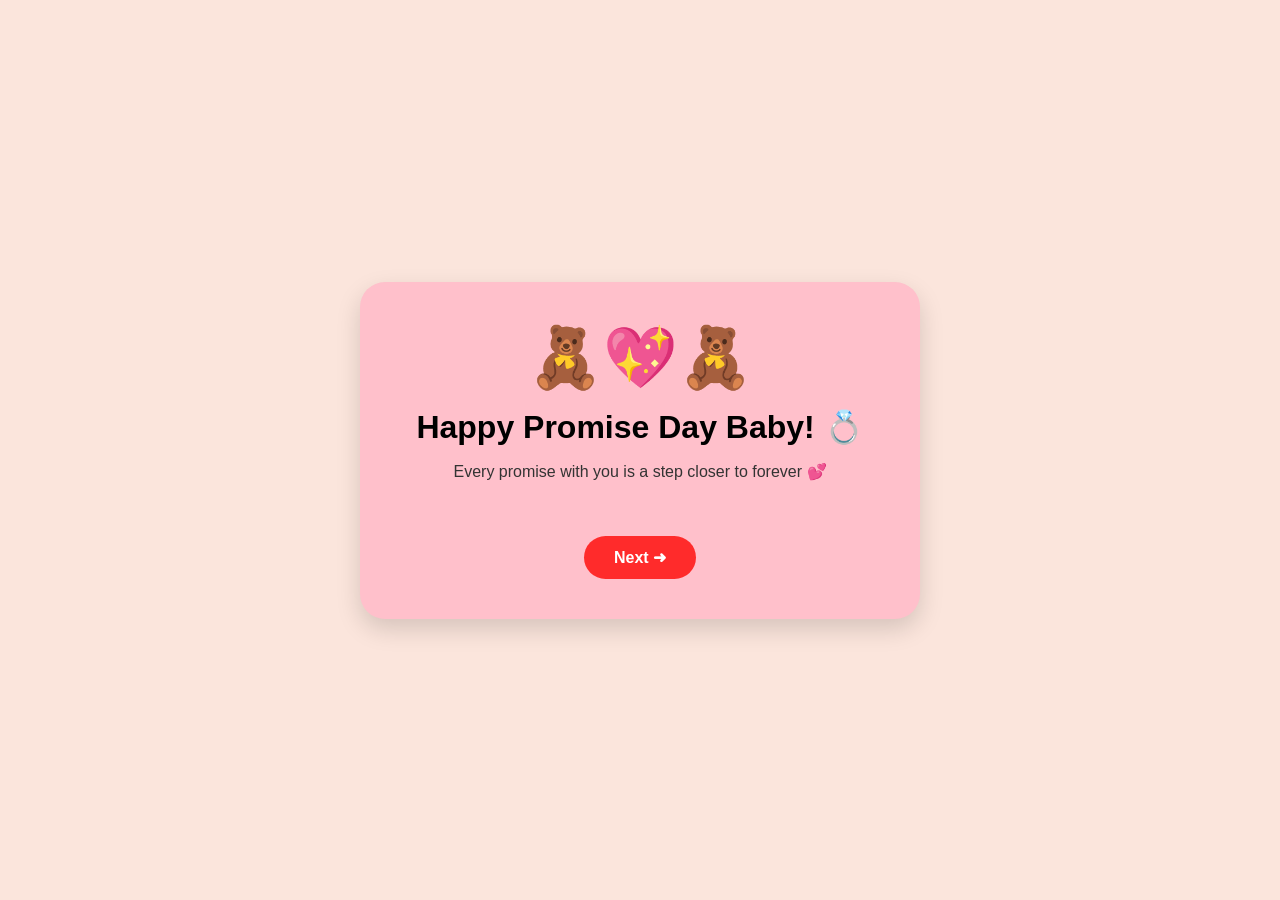
<file: index.html>
<!DOCTYPE html>
<html lang="en">
<head>
  <meta charset="UTF-8">
  <title>Happy Promise Day</title>
  <link rel="stylesheet" href="style.css">
</head>
<body>

  <div class="card">
    <div class="emoji">
      🧸💖🧸
    </div>

    <h1>Happy Promise Day Baby! 💍</h1>

    <p class="subtitle">
      Every promise with you is a step closer to forever 💕
    </p>

    <a href="message.html" class="btn">Next ➜</a>
  </div>

</body>
</html>
</file>
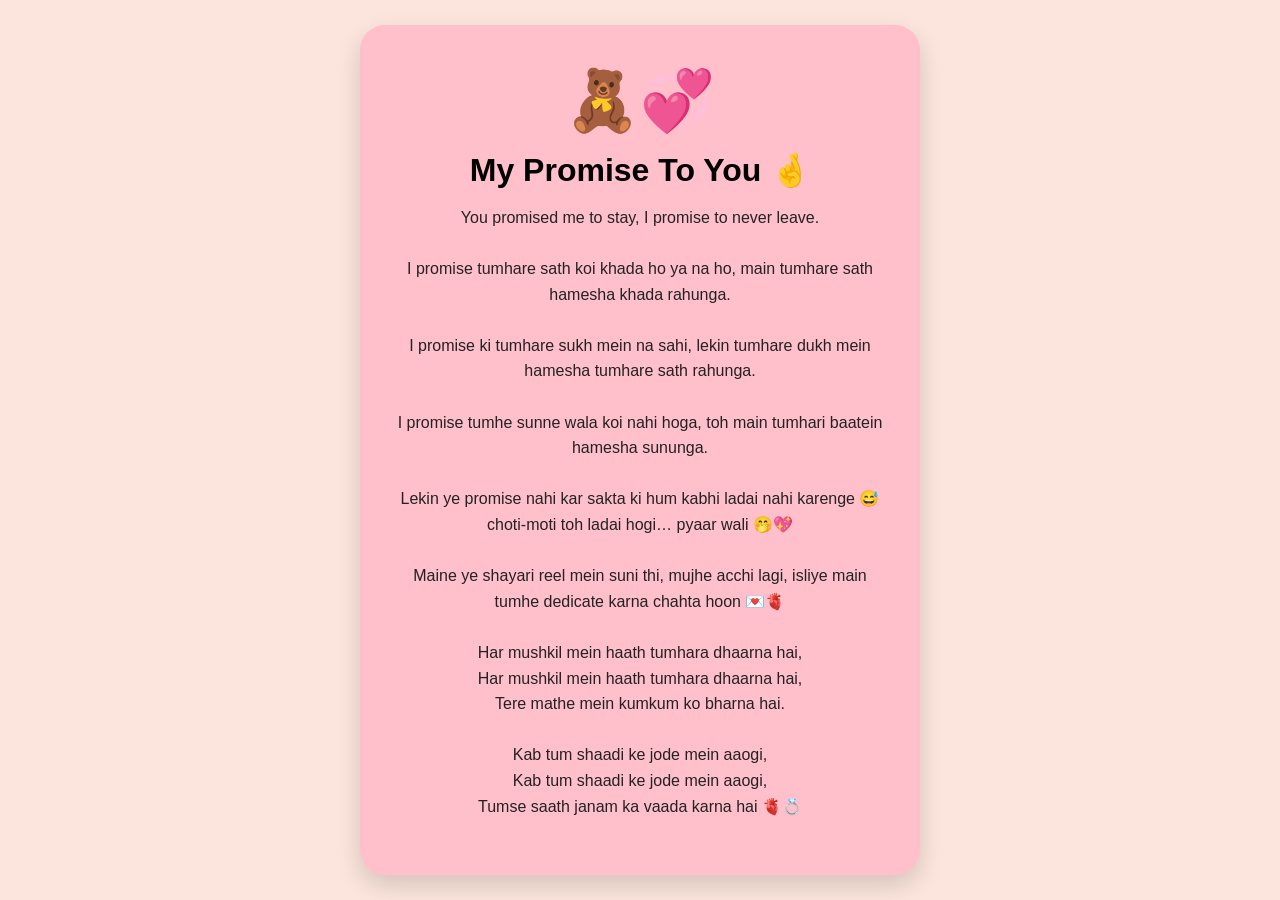
<file: message.html>
<!DOCTYPE html>
<html lang="en">
<head>
  <meta charset="UTF-8">
  <title>My Promise</title>
  <link rel="stylesheet" href="style.css">
</head>
<body>

  <div class="card">
    <div class="emoji">
      🧸💞
    </div>

    <h1>My Promise To You 🤞</h1>
<p class="message">
  You promised me to stay, I promise to never leave. <br><br>

  I promise tumhare sath koi khada ho ya na ho,  
  main tumhare sath hamesha khada rahunga. <br><br>

  I promise ki tumhare sukh mein na sahi,  
  lekin tumhare dukh mein hamesha tumhare sath rahunga. <br><br>

  I promise tumhe sunne wala koi nahi hoga,  
  toh main tumhari baatein hamesha sununga. <br><br>

  Lekin ye promise nahi kar sakta ki hum kabhi ladai nahi karenge 😅  
  choti-moti toh ladai hogi… pyaar wali 🤭💖 <br><br>

  Maine ye shayari reel mein suni thi, mujhe acchi lagi,  
  isliye main tumhe dedicate karna chahta hoon 💌🫀 <br><br>

  Har mushkil mein haath tumhara dhaarna hai, <br>
  Har mushkil mein haath tumhara dhaarna hai, <br>
  Tere mathe mein kumkum ko bharna hai. <br><br>

  Kab tum shaadi ke jode mein aaogi, <br>
  Kab tum shaadi ke jode mein aaogi, <br>
  Tumse saath janam ka vaada karna hai 🫀💍
</p>
    </p>
  </div>

</body>
</html>
</file>
<file: style.css>
body {
  margin: 0;
  padding: 0;
  height: 100vh;
  display: flex;
  justify-content: center;
  align-items: center;
  background: #fbe5dc;
  font-family: 'Segoe UI', sans-serif;
}

.card {
  background: #ffc0cb;
  width: 85%;
  max-width: 500px;
  padding: 40px 30px;
  text-align: center;
  border-radius: 25px;
  box-shadow: 0 10px 25px rgba(0,0,0,0.15);
}

.emoji {
  font-size: 60px;
  margin-bottom: 15px;
}

h1 {
  margin: 10px 0;
  font-size: 32px;
  color: #000;
}

.subtitle {
  font-size: 16px;
  color: #333;
  margin-bottom: 30px;
}

.message {
  font-size: 16px;
  color: #222;
  line-height: 1.6;
}

.btn {
  display: inline-block;
  margin-top: 25px;
  padding: 12px 30px;
  background: #ff2b2b;
  color: #fff;
  text-decoration: none;
  border-radius: 30px;
  font-weight: bold;
  transition: 0.3s;
}

.btn:hover {
  background: #e60000;
}
</file>
